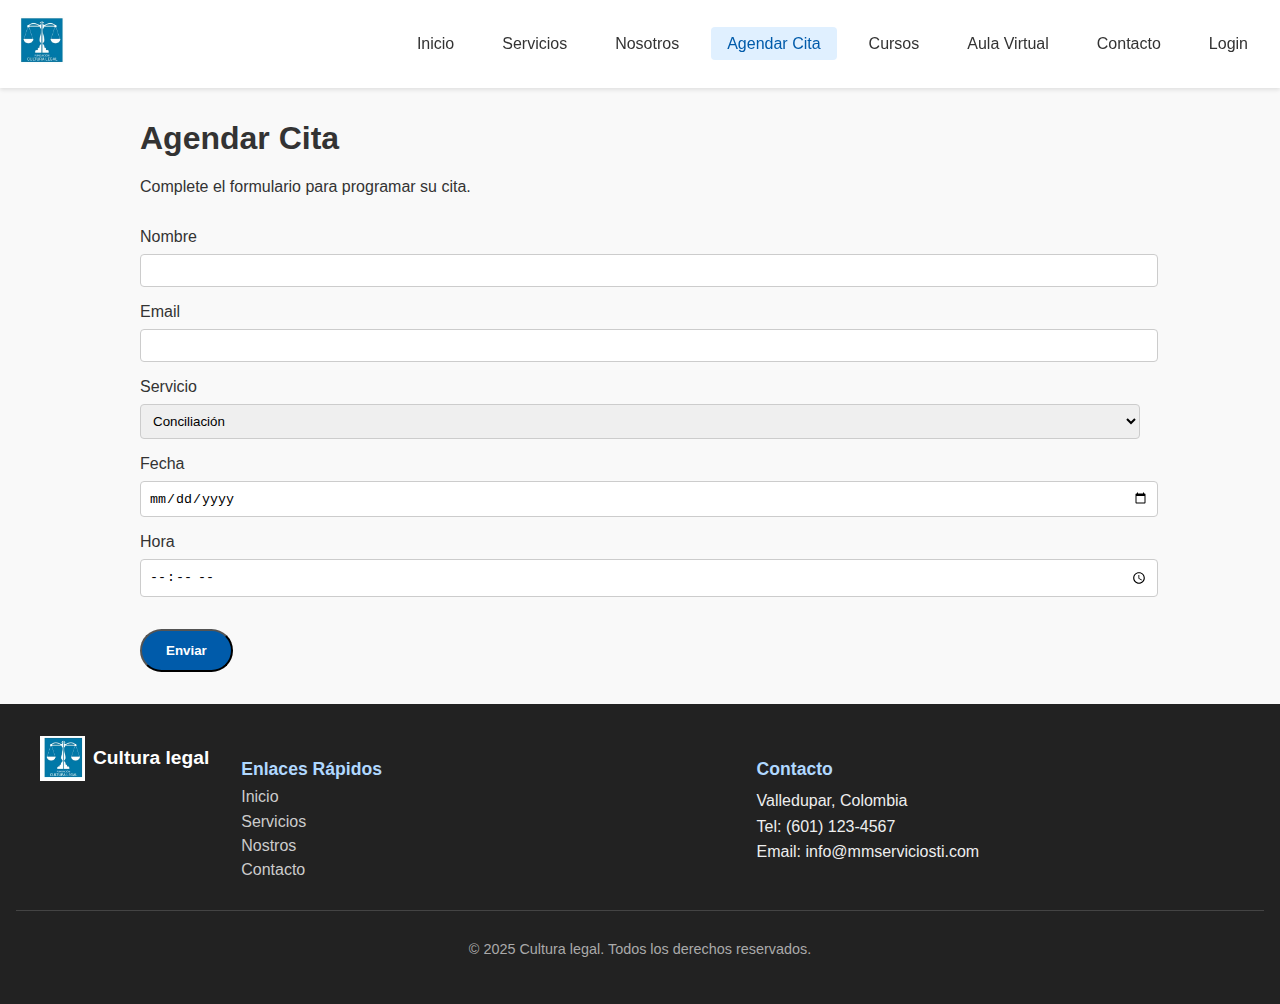
<file: agenda.html>
<!DOCTYPE html>
<html lang="es">
<head>
  <meta charset="UTF-8" />
  <meta name="viewport" content="width=device-width, initial-scale=1.0" />
  <title>Agendar Cita | Centro de Conciliación</title>
  <link rel="stylesheet" href="estiloagenda.css" />
  <link rel="stylesheet" href="estilo_inicio.css" />
  <link rel="icon" href="img/logof.jpg" type="image/x-icon">
  <link rel="shortcut icon" href="img/logof.jpg" type="image/x-icon">
  <link rel="icon" type="image/png" sizes="32x32" href="img/logof.jpg">
  <link rel="apple-touch-icon" sizes="180x180" href="img/logof.jpg">
</head>
<body>
<header class="header">
  <div class="container">
    <a href="index.html" class="logo">
      <img src="img/logof.jpg" alt="Logo Centro" id="logo">
    </a>
    <nav>
      <ul class="nav-links">
        <li><a href="index.html">Inicio</a></li>
        <li><a href="servicios.html">Servicios</a></li>
        <li><a href="nosotros.html">Nosotros</a></li>
        <li><a href="agenda.html" class="active">Agendar Cita</a></li>
        <li><a href="cursos.html">Cursos</a></li>
        <li><a href="aula.html">Aula Virtual</a></li>
        <li><a href="contacto.html">Contacto</a></li>
        <li><a href="login.html">Login</a></li>
      </ul>
    </nav>
  </div>
</header>
  <main class="main-content">
    <section class="sections intro">
      <h1>Agendar Cita</h1>
      <p>Complete el formulario para programar su cita.</p>
    </section>
    <section class="sections">
      <form id="agendaForm">
        <div class="form-group"><label>Nombre</label><input type="text" required></div>
        <div class="form-group"><label>Email</label><input type="email" required></div>
        <div class="form-group"><label>Servicio</label><select><option>Conciliación</option><option>Arbitraje</option><option>Amigable Composición</option></select></div>
        <div class="form-group"><label>Fecha</label><input type="date" required></div>
        <div class="form-group"><label>Hora</label><input type="time" required></div>
        <button type="submit" class="btn">Enviar</button>
      </form>
    </section>
  </main>
<footer class="footer-empresarial">
  <div class="footer-container">
    <div class="footer-logo">
      <img src="img/logof.jpg" alt="Logo" style="height:45px;">
      <span>Cultura legal</span>
    </div>
    <div class="footer-links">
      <h4>Enlaces Rápidos</h4>
      <ul>
        <li><a href="index.html">Inicio</a></li>
        <li><a href="servicios.html">Servicios</a></li>
        <li><a href="nosotros.html">Nostros</a></li>
        <li><a href="contacto.html">Contacto</a></li>
      </ul>
    </div>
    <div class="footer-contacto">
      <h4>Contacto</h4>
      <p>
        Valledupar, Colombia<br>
        Tel: (601) 123-4567<br>
        Email: info@mmserviciosti.com
      </p>
    </div>
  </div>
  <div class="footer-bottom">
    <p>&copy; 2025 Cultura legal. Todos los derechos reservados.</p>
  </div>
</footer>

<script src="script.js"></script>
</body>
</html>
</file>
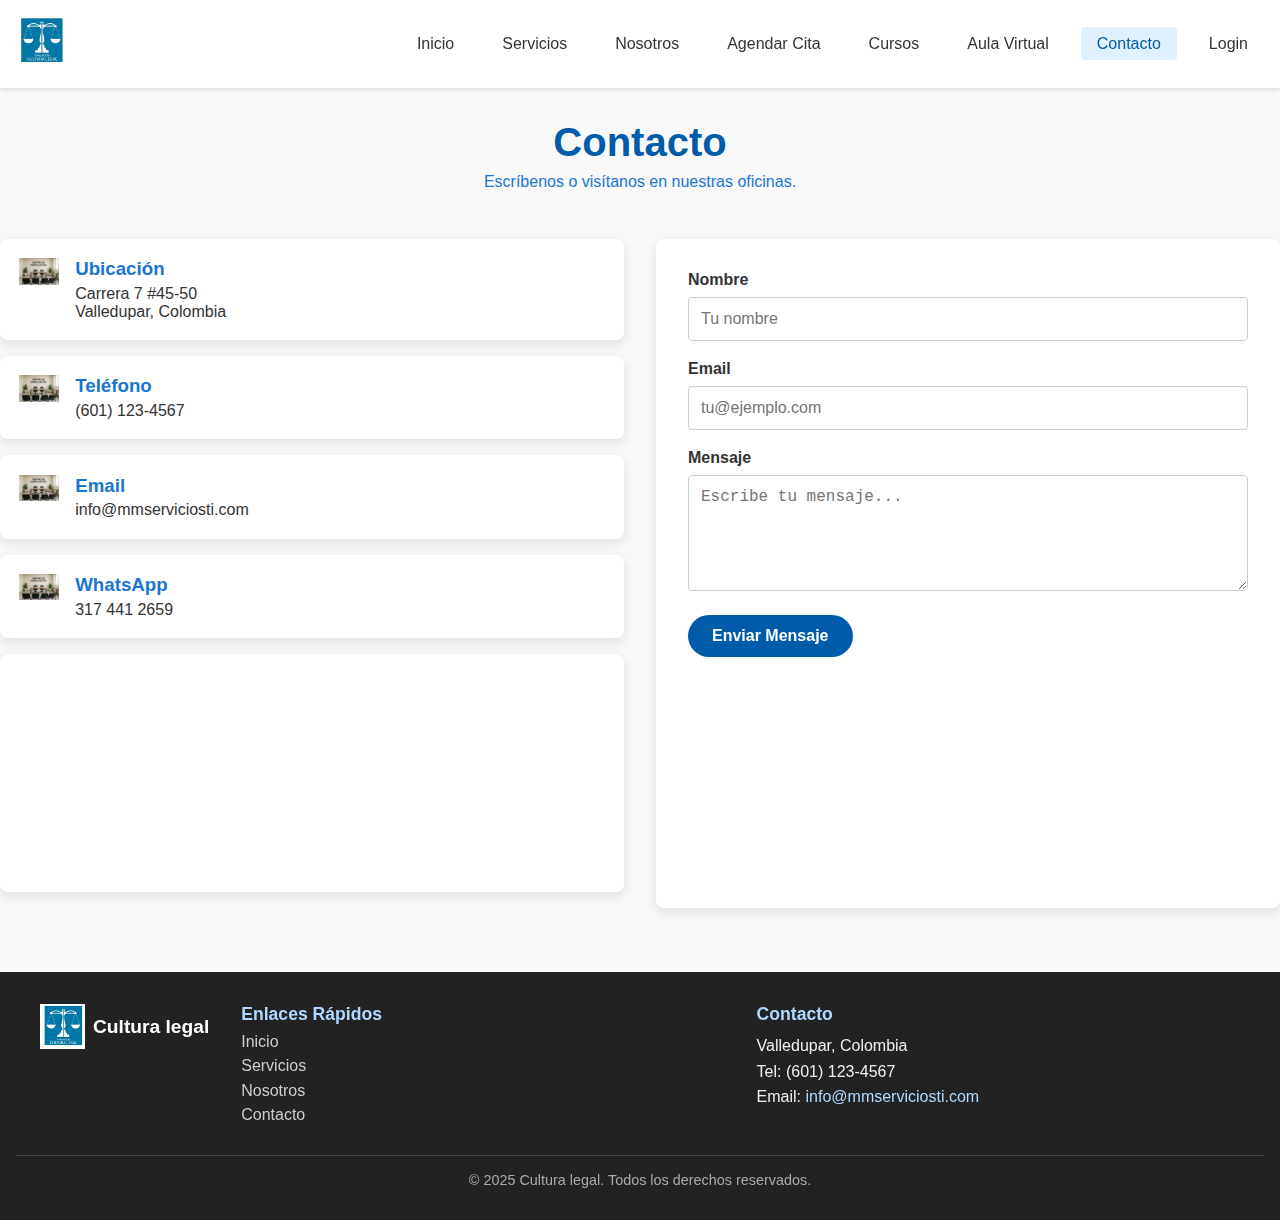
<file: contacto.html>
<!DOCTYPE html>
<html lang="es">
<head>
  <meta charset="UTF-8" />
  <meta name="viewport" content="width=device-width, initial-scale=1.0" />
  <title>Contacto | Centro de Conciliación</title>
  <link rel="stylesheet" href="contacto.css" />
  <link rel="stylesheet" href="estilo_inicio.css" />
  <link rel="icon" href="img/logof.jpg" type="image/x-icon">
  <link rel="shortcut icon" href="img/logof.jpg" type="image/x-icon">
  <link rel="icon" type="image/png" sizes="32x32" href="img/logof.jpg">
  <link rel="apple-touch-icon" sizes="180x180" href="img/logof.jpg">
</head>
<body>
  <!-- Header -->
  <header class="header solid">
    <div class="container">
      <a href="index.html" class="logo">
        <img src="img/logof.jpg" alt="Logo Centro">
      </a>
      <nav>
        <ul class="nav-links">
          <li><a href="index.html">Inicio</a></li>
          <li><a href="servicios.html">Servicios</a></li>
          <li><a href="nosotros.html">Nosotros</a></li>
          <li><a href="agenda.html">Agendar Cita</a></li>
          <li><a href="cursos.html">Cursos</a></li>
          <li><a href="aula.html">Aula Virtual</a></li>
          <li><a href="contacto.html" class="active">Contacto</a></li>
          <li><a href="login.html">Login</a></li>
        </ul>
      </nav>
    </div>
  </header>

  <main>
    <!-- Intro -->
    <section class="sections intro container">
      <h1>Contacto</h1>
      <p>Escríbenos o visítanos en nuestras oficinas.</p>
    </section>

    <!-- Sección de Contacto -->
    <section class="sections contact-section container">
      <!-- Información de Contacto -->
      <div class="contact-info">
        <div class="info-card">
          <img src="img/centro.png" alt="Ubicación">
          <div>
            <h3>Ubicación</h3>
            <p>Carrera 7 #45-50<br>Valledupar, Colombia</p>
          </div>
        </div>
        <div class="info-card">
          <img src="img/centro.png" alt="Teléfono">
          <div>
            <h3>Teléfono</h3>
            <p>(601) 123-4567</p>
          </div>
        </div>
        <div class="info-card">
          <img src="img/centro.png" alt="Email">
          <div>
            <h3>Email</h3>
            <p><a href="mailto:info@mmserviciosti.com">info@mmserviciosti.com</a></p>
          </div>
        </div>
        <div class="info-card">
          <img src="img/centro.png" alt="WhatsApp">
          <div>
            <h3>WhatsApp</h3>
            <p><a href="https://wa.link/3174412659">317 441 2659</a></p>
          </div>
        </div>
        <div class="info-card map-card">
          <iframe
            src="https://www.google.com/maps/embed?pb=!1m18!1m12!1m3!1d3976.123456789012!2d-73.254321!3d10.450123!2m3!1f0!2f0!3f0!3m2!1i1024!2i768!4f13.1!3m3!1m2!1s0x8ef6a0b0c0d0e0f1%3A0x123456789abcdef!2sCentro%20de%20Conciliaci%C3%B3n!5e0!3m2!1ses-419!2sco!4v1690000000000"
            allowfullscreen=""
            loading="lazy"
          ></iframe>
        </div>
      </div>

      <!-- Formulario de Contacto -->
      <div class="contact-form">
        <form id="contactForm">
          <div class="form-group">
            <label for="name">Nombre</label>
            <input id="name" type="text" placeholder="Tu nombre" required>
          </div>
          <div class="form-group">
            <label for="email">Email</label>
            <input id="email" type="email" placeholder="tu@ejemplo.com" required>
          </div>
          <div class="form-group">
            <label for="message">Mensaje</label>
            <textarea id="message" rows="5" placeholder="Escribe tu mensaje..." required></textarea>
          </div>
          <button type="submit" class="btn">Enviar Mensaje</button>
        </form>
      </div>
    </section>
  </main>

  <!-- Footer Empresarial -->
  <footer class="footer-empresarial">
    <div class="footer-container">
      <div class="footer-logo">
        <img src="img/logof.jpg" alt="Logo">
        <span>Cultura legal</span>
      </div>
      <div class="footer-links">
        <h4>Enlaces Rápidos</h4>
        <ul>
          <li><a href="index.html">Inicio</a></li>
          <li><a href="servicios.html">Servicios</a></li>
          <li><a href="nosotros.html">Nosotros</a></li>
          <li><a href="contacto.html">Contacto</a></li>
        </ul>
      </div>
      <div class="footer-contacto">
        <h4>Contacto</h4>
        <p>
          Valledupar, Colombia<br>
          Tel: (601) 123-4567<br>
          Email: <a href="mailto:info@mmserviciosti.com">info@mmserviciosti.com</a>
        </p>
      </div>
    </div>
    <div class="footer-bottom">
      <p>&copy; 2025 Cultura legal. Todos los derechos reservados.</p>
    </div>
  </footer>
</body>
</html>
</file>
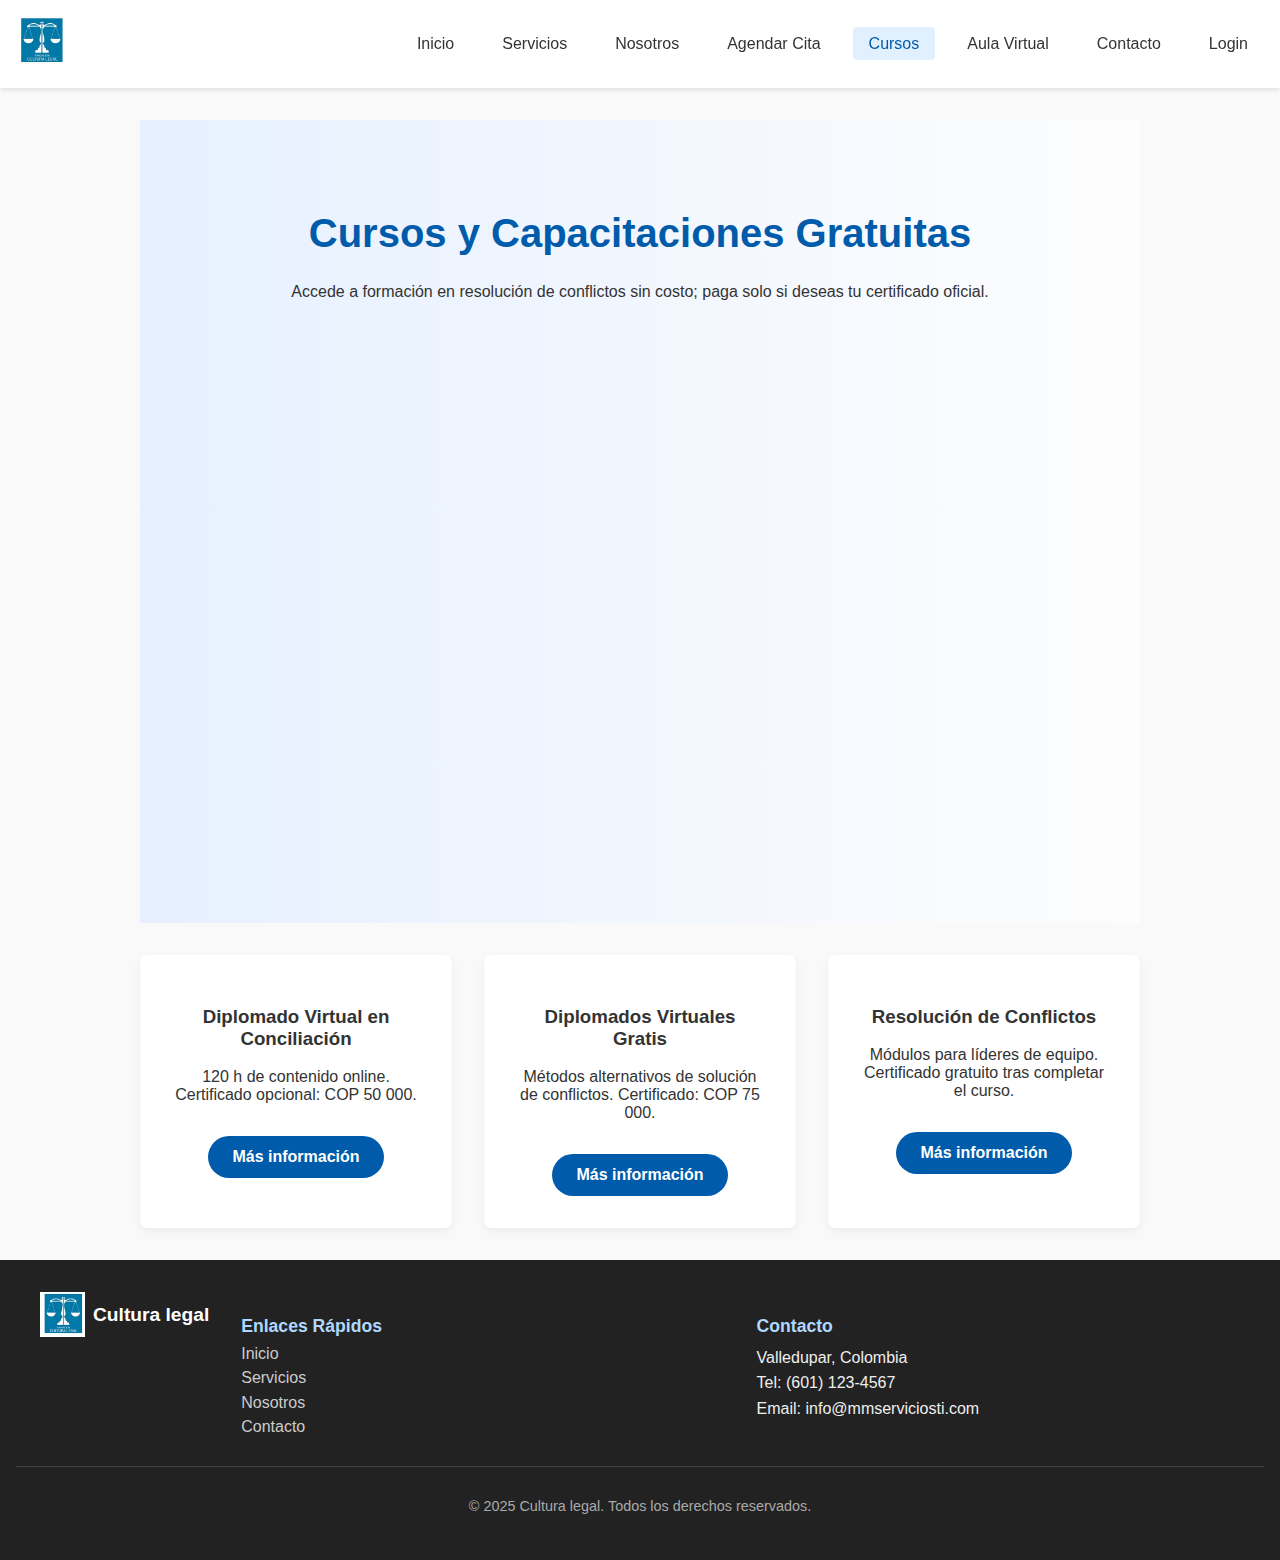
<file: cursos.html>
<!DOCTYPE html>
<html lang="es">
<head>
  <meta charset="UTF-8" />
  <meta name="viewport" content="width=device-width, initial-scale=1.0" />
  <title>Cursos | Centro de Conciliación</title>
  <link rel="stylesheet" href="estilocursos.css" />
  <link rel="stylesheet" href="estilo_inicio.css" />
  <link rel="icon" href="img/logof.jpg" type="image/x-icon">
  <link rel="shortcut icon" href="img/logof.jpg" type="image/x-icon">
  <link rel="icon" type="image/png" sizes="32x32" href="img/logof.jpg">
  <link rel="apple-touch-icon" sizes="180x180" href="img/logof.jpg">
</head>
<body>
<header class="header">
  <div class="container">
    <a href="index.html" class="logo">
      <img src="img/logof.jpg" alt="Logo Centro" id="logo">
    </a>
    <nav>
        <ul class="nav-links">
          <li><a href="index.html">Inicio</a></li>
          <li><a href="servicios.html">Servicios</a></li>
          <li><a href="nosotros.html">Nosotros</a></li>
          <li><a href="agenda.html">Agendar Cita</a></li>
          <li><a href="cursos.html" class="active">Cursos</a></li>
          <li><a href="aula.html">Aula Virtual</a></li>
          <li><a href="contacto.html">Contacto</a></li>
          <li><a href="login.html">Login</a></li>
        </ul>
      </nav>
    </div>
  </header>

  <main class="main-content">
    <section class="hero">
      <h1>Cursos y Capacitaciones Gratuitas</h1>
      <p>Accede a formación en resolución de conflictos sin costo; paga solo si deseas tu certificado oficial.</p>
    </section>

    <section class="sections">
      <div class="card-grid">
        <div class="card">
          <h3>Diplomado Virtual en Conciliación</h3>
          <p>120 h de contenido online. Certificado opcional: COP 50 000.</p>
          <a href="https://www.polisura.edu.co/" class="btn" target="_blank" rel="noopener">Más información</a>
        </div>
        <div class="card">
          <h3>Diplomados Virtuales Gratis</h3>
          <p>Métodos alternativos de solución de conflictos. Certificado: COP 75 000.</p>
          <a href="https://www.politecnicocolombia.edu.co/" class="btn" target="_blank" rel="noopener">Más información</a>
        </div>
        <div class="card">
          <h3>Resolución de Conflictos</h3>
          <p>Módulos para líderes de equipo. Certificado gratuito tras completar el curso.</p>
          <a href="https://edutin.com/" class="btn" target="_blank" rel="noopener">Más información</a>
        </div>
      </div>
    </section>
  </main>

  <!-- Nuevo footer empresarial -->
  <footer class="footer-empresarial">
    <div class="footer-container">
      <div class="footer-logo">
        <img src="img/logof.jpg" alt="Logo">
        <span>Cultura legal</span>
      </div>
      <div class="footer-links">
        <h4>Enlaces Rápidos</h4>
        <ul>
          <li><a href="index.html">Inicio</a></li>
          <li><a href="servicios.html">Servicios</a></li>
          <li><a href="nosotros.html">Nosotros</a></li>
          <li><a href="contacto.html">Contacto</a></li>
        </ul>
      </div>
      <div class="footer-contacto">
        <h4>Contacto</h4>
        <p>
          Valledupar, Colombia<br>
          Tel: (601) 123-4567<br>
          Email: info@mmserviciosti.com
        </p>
      </div>
    </div>
    <div class="footer-bottom">
      <p>&copy; 2025 Cultura legal. Todos los derechos reservados.</p>
    </div>
  </footer>

  <script src="script.js"></script>
</body>
</html>
</file>
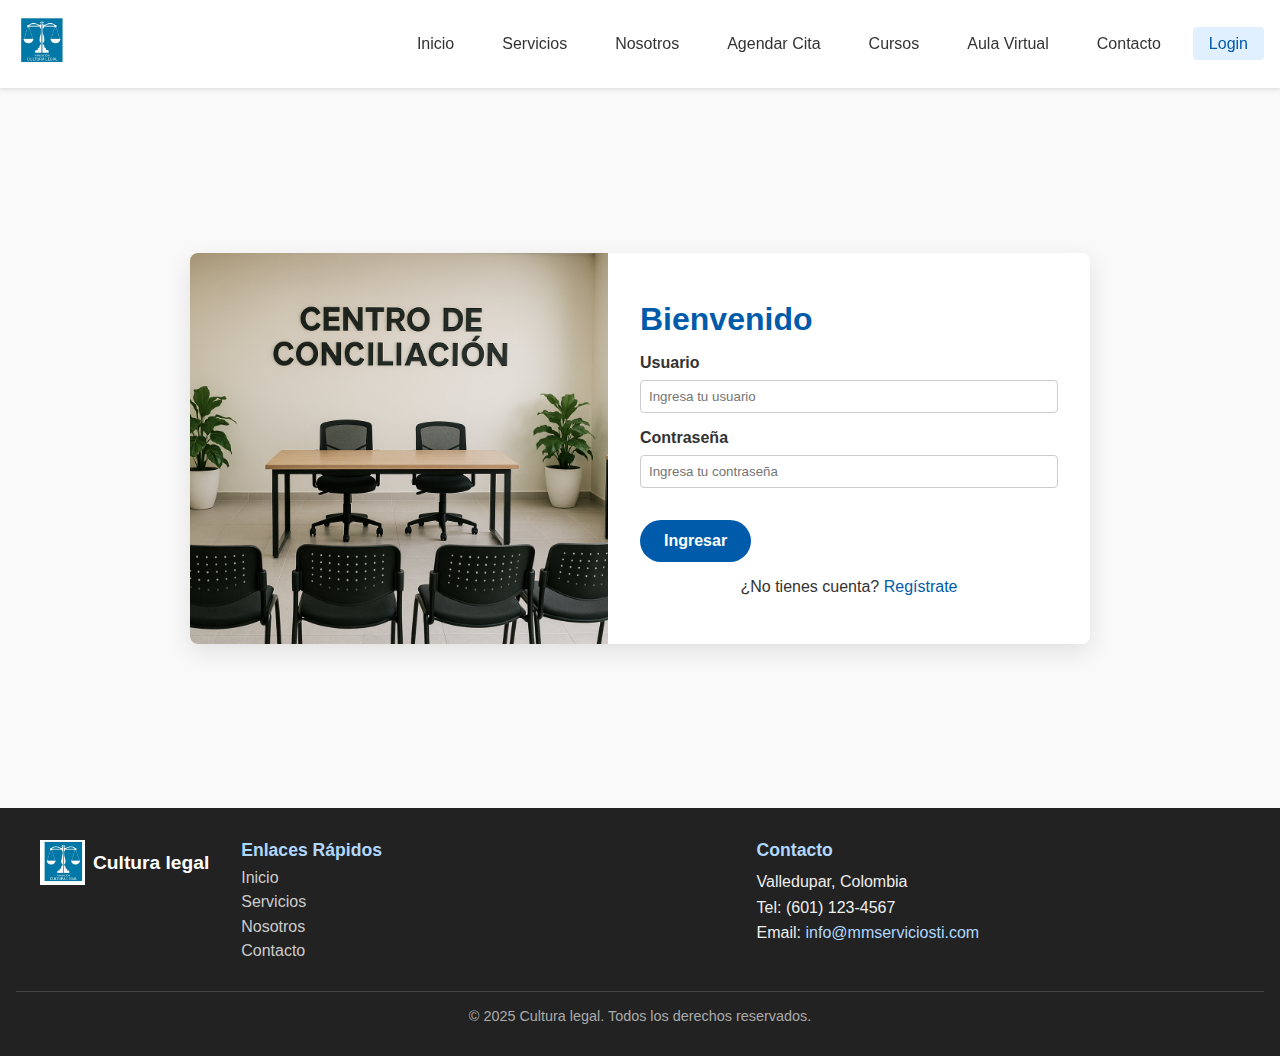
<file: login.html>
<!DOCTYPE html>
<html lang="es">
<head>
  <meta charset="UTF-8" />
  <meta name="viewport" content="width=device-width, initial-scale=1.0" />
  <title>Login | Centro de Conciliación</title>
  <link rel="stylesheet" href="login.css" />
  <link rel="stylesheet" href="estilocursos.css" />
  <link rel="stylesheet" href="estilo_inicio.css" />
  <link rel="icon" href="img/logof.jpg" type="image/x-icon">
  <link rel="shortcut icon" href="img/logof.jpg" type="image/x-icon">
  <link rel="icon" type="image/png" sizes="32x32" href="img/logof.jpg">
  <link rel="apple-touch-icon" sizes="180x180" href="img/logof.jpg">
</head>
<body>
  <!-- Header -->
  <header class="header solid">
    <div class="container">
      <a href="index.html" class="logo">
        <img src="img/logof.jpg" alt="Logo Centro">
      </a>
      <nav>
        <ul class="nav-links">
          <li><a href="index.html">Inicio</a></li>
          <li><a href="servicios.html">Servicios</a></li>
          <li><a href="nosotros.html">Nosotros</a></li>
          <li><a href="agenda.html">Agendar Cita</a></li>
          <li><a href="cursos.html">Cursos</a></li>
          <li><a href="aula.html">Aula Virtual</a></li>
          <li><a href="contacto.html">Contacto</a></li>
          <li><a href="login.html" class="active">Login</a></li>
        </ul>
      </nav>
    </div>
  </header>

  <!-- Login split-screen -->
  <main class="login-main">
    <div class="login-container">
      <div class="login-image"></div>
      <div class="login-form-wrapper">
        <h2>Bienvenido</h2>
        <form id="loginForm">
          <div class="form-group">
            <label for="username">Usuario</label>
            <input id="username" type="text" placeholder="Ingresa tu usuario" required />
          </div>
          <div class="form-group">
            <label for="password">Contraseña</label>
            <input id="password" type="password" placeholder="Ingresa tu contraseña" required />
          </div>
          <button type="submit" class="btn">Ingresar</button>
          <p class="register-link">
            ¿No tienes cuenta? <a href="register.html">Regístrate</a>
          </p>
        </form>
      </div>
    </div>
  </main>

  <!-- Footer -->
  <footer class="footer-empresarial">
    <div class="footer-container">
      <div class="footer-logo">
        <img src="img/logof.jpg" alt="Logo">
        <span>Cultura legal</span>
      </div>
      <div class="footer-links">
        <h4>Enlaces Rápidos</h4>
        <ul>
          <li><a href="index.html">Inicio</a></li>
          <li><a href="servicios.html">Servicios</a></li>
          <li><a href="nosotros.html">Nosotros</a></li>
          <li><a href="contacto.html">Contacto</a></li>
        </ul>
      </div>
      <div class="footer-contacto">
        <h4>Contacto</h4>
        <p>
          Valledupar, Colombia<br>
          Tel: (601) 123-4567<br>
          Email: <a href="mailto:info@mmserviciosti.com">info@mmserviciosti.com</a>
        </p>
      </div>
    </div>
    <div class="footer-bottom">
      <p>&copy; 2025 Cultura legal. Todos los derechos reservados.</p>
    </div>
  </footer>
</body>
</html>
</file>
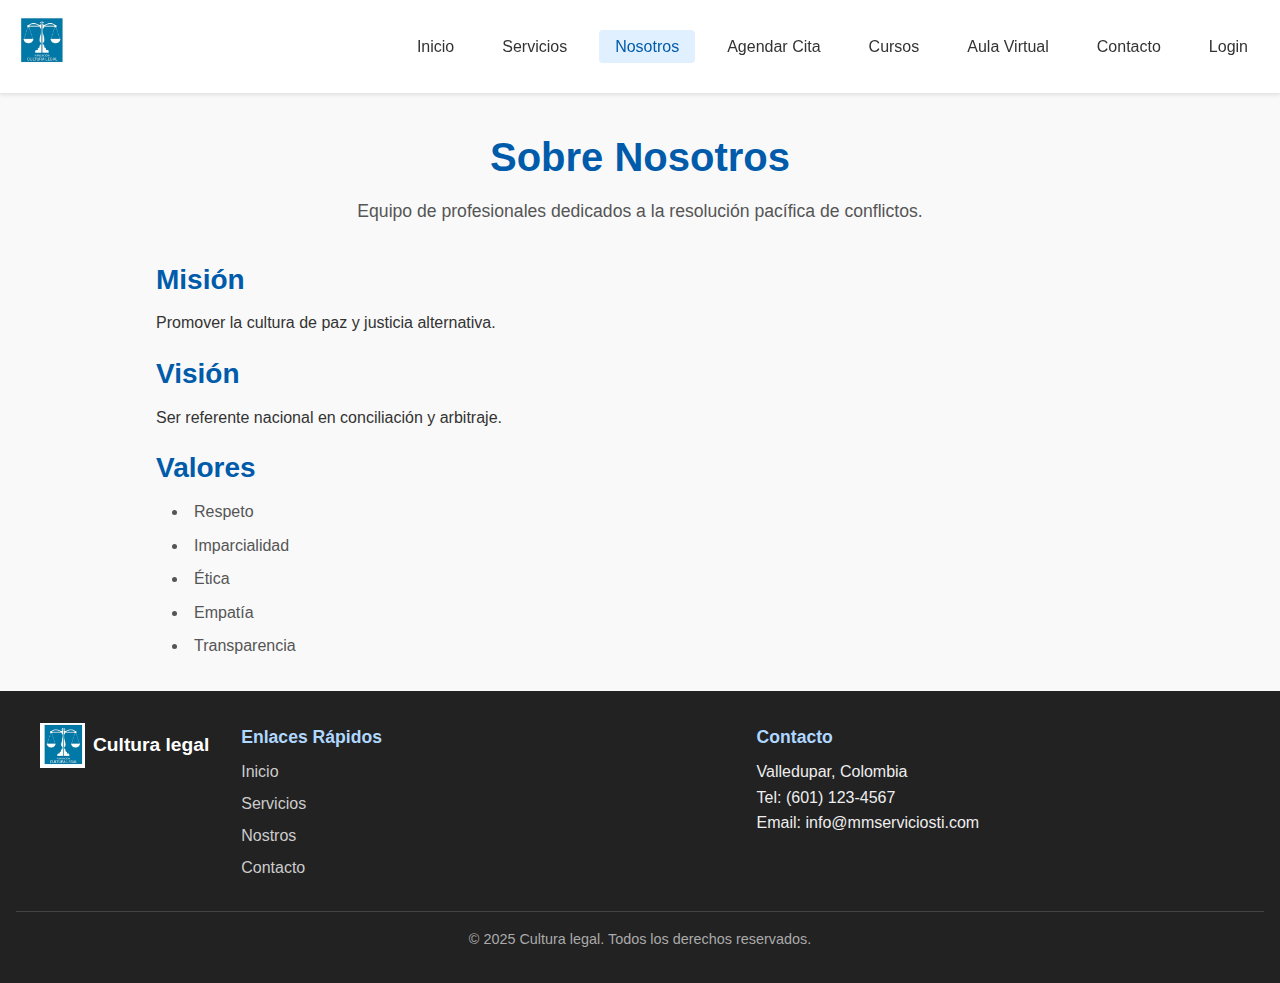
<file: nosotros.html>
<!DOCTYPE html>
<html lang="es">
<head>
  <meta charset="UTF-8" />
  <meta name="viewport" content="width=device-width, initial-scale=1.0" />
  <title>Nosotros | Centro de Conciliación</title>
  <link rel="stylesheet" href="nosotros.css" />
  <link rel="stylesheet" href="estilocursos.css" />
  <link rel="stylesheet" href="estilo_inicio.css" />
  <link rel="icon" href="img/logof.jpg" type="image/x-icon">
  <link rel="shortcut icon" href="img/logof.jpg" type="image/x-icon">
  <link rel="icon" type="image/png" sizes="32x32" href="img/logof.jpg">
  <link rel="apple-touch-icon" sizes="180x180" href="img/logof.jpg">
</head>
<body>
<header class="header">
  <div class="container">
    <a href="index.html" class="logo">
      <img src="img/logof.jpg" alt="Logo Centro" id="logo">
    </a>
    <nav>
      <ul class="nav-links">
        <li><a href="index.html">Inicio</a></li>
        <li><a href="servicios.html">Servicios</a></li>
        <li><a href="nosotros.html" class="active">Nosotros</a></li>
        <li><a href="agenda.html">Agendar Cita</a></li>
        <li><a href="cursos.html">Cursos</a></li>
        <li><a href="aula.html">Aula Virtual</a></li>
        <li><a href="contacto.html">Contacto</a></li>
        <li><a href="login.html">Login</a></li>
      </ul>
    </nav>
  </div>
</header>
  <main class="main-content">
    <section class="sections intro">
      <h1>Sobre Nosotros</h1>
      <p>Equipo de profesionales dedicados a la resolución pacífica de conflictos.</p>
    </section>
    <section class="sections">
      <h2>Misión</h2>
      <p>Promover la cultura de paz y justicia alternativa.</p>
      <h2>Visión</h2>
      <p>Ser referente nacional en conciliación y arbitraje.</p>
      <h2>Valores</h2>
      <ul>
        <li>Respeto</li>
        <li>Imparcialidad</li>
        <li>Ética</li>
        <li>Empatía</li>
        <li>Transparencia</li>
      </ul>
    </section>
  </main>

<footer class="footer-empresarial">
  <div class="footer-container">
    <div class="footer-logo">
      <img src="img/logof.jpg" alt="Logo" style="height:45px;">
      <span>Cultura legal</span>
    </div>
    <div class="footer-links">
      <h4>Enlaces Rápidos</h4>
      <ul>
        <li><a href="index.html">Inicio</a></li>
        <li><a href="servicios.html">Servicios</a></li>
        <li><a href="nosotros.html">Nostros</a></li>
        <li><a href="contacto.html">Contacto</a></li>
      </ul>
    </div>
    <div class="footer-contacto">
      <h4>Contacto</h4>
      <p>
        Valledupar, Colombia<br>
        Tel: (601) 123-4567<br>
        Email: info@mmserviciosti.com
      </p>
    </div>
  </div>
  <div class="footer-bottom">
    <p>&copy; 2025 Cultura legal. Todos los derechos reservados.</p>
  </div>
</footer>

<script src="script.js"></script>
</body>
</html>
</file>
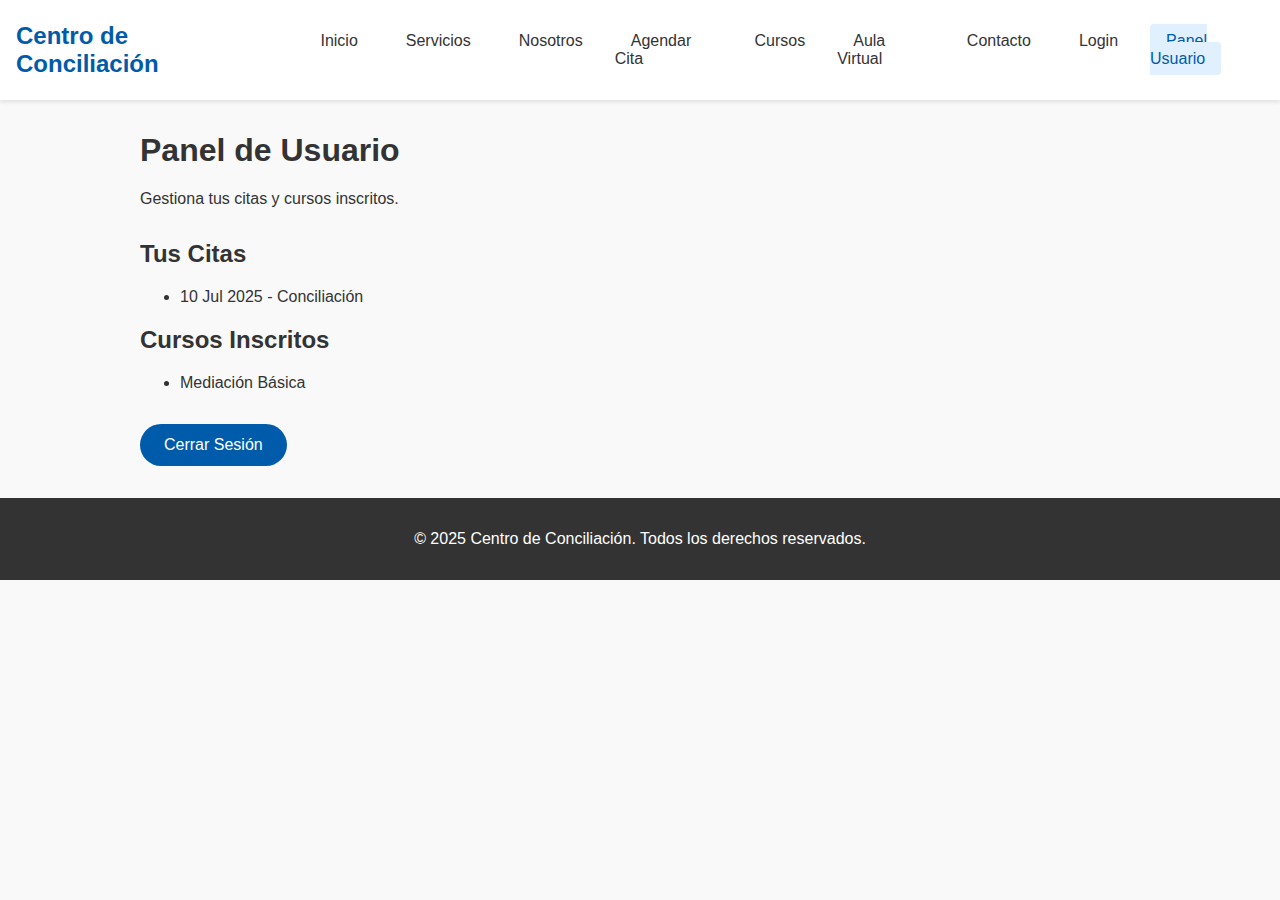
<file: panel.html>
<!DOCTYPE html>
<html lang="es">
<head>
  <meta charset="UTF-8" />
  <meta name="viewport" content="width=device-width, initial-scale=1.0" />
  <title>Panel Usuario | Centro de Conciliación</title>
  <link rel="stylesheet" href="style.css" />
</head>
<body>
<header class="header">
  <div class="container">
    <a href="index.html" class="logo">Centro de Conciliación</a>
    <nav>
      <ul class="nav-links">
        <li><a href="index.html">Inicio</a></li>
        <li><a href="servicios.html">Servicios</a></li>
        <li><a href="nosotros.html">Nosotros</a></li>
        <li><a href="agenda.html">Agendar Cita</a></li>
        <li><a href="cursos.html">Cursos</a></li>
        <li><a href="aula.html">Aula Virtual</a></li>
        <li><a href="contacto.html">Contacto</a></li>
        <li><a href="login.html">Login</a></li>
        <li><a href="panel.html" class="active">Panel Usuario</a></li>
      </ul>
    </nav>
  </div>
</header>


  <main class="main-content">
    <section class="sections intro">
      <h1>Panel de Usuario</h1>
      <p>Gestiona tus citas y cursos inscritos.</p>
    </section>
    <section class="sections">
      <h2>Tus Citas</h2>
      <ul><li>10 Jul 2025 - Conciliación</li></ul>
      <h2>Cursos Inscritos</h2>
      <ul><li>Mediación Básica</li></ul>
      <a href="index.html" class="btn">Cerrar Sesión</a>
    </section>
  </main>

<footer class="footer">
  <p>&copy; 2025 Centro de Conciliación. Todos los derechos reservados.</p>
</footer>

<script src="script.js"></script>
</body>
</html>
</file>
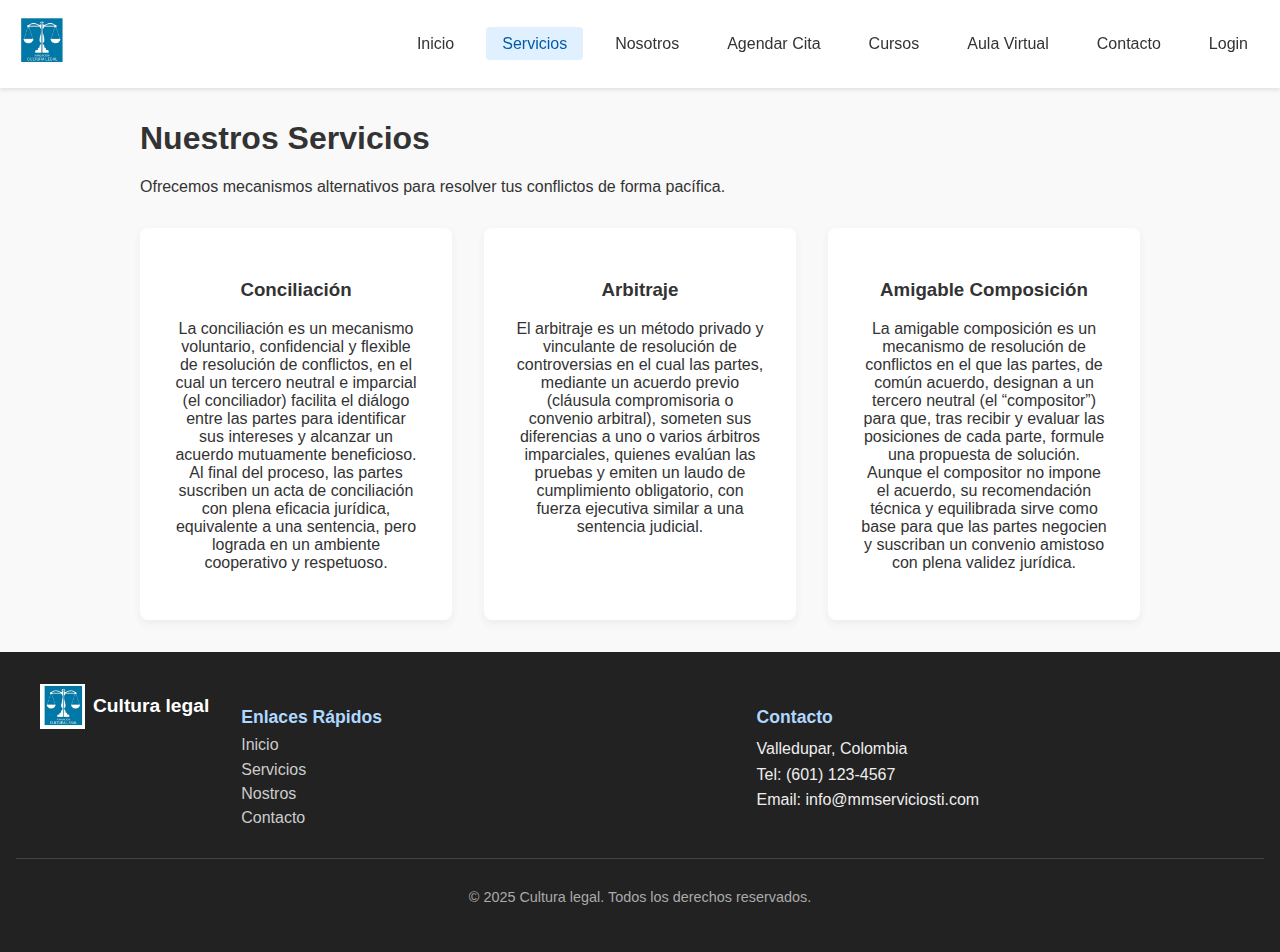
<file: servicios.html>
<!DOCTYPE html>
<html lang="es">
<head>
  <meta charset="UTF-8" />
  <meta name="viewport" content="width=device-width, initial-scale=1.0" />
  <title>Servicios | Centro de Conciliación</title>
  <link rel="stylesheet" href="estiloservicio.css" />
  <link rel="stylesheet" href="estilocursos.css" />
  <link rel="stylesheet" href="estilo_inicio.css" />
  <link rel="icon" href="img/logof.jpg" type="image/x-icon">
  <link rel="shortcut icon" href="img/logof.jpg" type="image/x-icon">
  <link rel="icon" type="image/png" sizes="32x32" href="img/logof.jpg">
  <link rel="apple-touch-icon" sizes="180x180" href="img/logof.jpg">
</head>
<body>
<header class="header">
  <div class="container">
    <a href="index.html" class="logo">
      <img src="img/logof.jpg" alt="Logo Centro" id="logo">
    </a>
      <ul class="nav-links">
        <li><a href="index.html">Inicio</a></li>
        <li><a href="servicios.html" class="active">Servicios</a></li>
        <li><a href="nosotros.html">Nosotros</a></li>
        <li><a href="agenda.html">Agendar Cita</a></li>
        <li><a href="cursos.html">Cursos</a></li>
        <li><a href="aula.html">Aula Virtual</a></li>
        <li><a href="contacto.html">Contacto</a></li>
        <li><a href="login.html">Login</a></li>
      </ul>
    </nav>
  </div>
</header>


  <main class="main-content">
    <section class="sections intro">
      <h1>Nuestros Servicios</h1>
      <p>Ofrecemos mecanismos alternativos para resolver tus conflictos de forma pacífica.</p>
    </section>
    <section class="sections">
      <div class="card-grid">
        <div class="card"><h3>Conciliación</h3><p>La conciliación es un mecanismo voluntario, confidencial y flexible de resolución de conflictos, en el cual un tercero neutral e imparcial (el conciliador) facilita el diálogo entre las partes para identificar sus intereses y alcanzar un acuerdo mutuamente beneficioso. Al final del proceso, las partes suscriben un acta de conciliación con plena eficacia jurídica, equivalente a una sentencia, pero lograda en un ambiente cooperativo y respetuoso.</p></div>
        <div class="card"><h3>Arbitraje</h3><p>El arbitraje es un método privado y vinculante de resolución de controversias en el cual las partes, mediante un acuerdo previo (cláusula compromisoria o convenio arbitral), someten sus diferencias a uno o varios árbitros imparciales, quienes evalúan las pruebas y emiten un laudo de cumplimiento obligatorio, con fuerza ejecutiva similar a una sentencia judicial.</p></div>
        <div class="card"><h3>Amigable Composición</h3><p>La amigable composición es un mecanismo de resolución de conflictos en el que las partes, de común acuerdo, designan a un tercero neutral (el “compositor”) para que, tras recibir y evaluar las posiciones de cada parte, formule una propuesta de solución. Aunque el compositor no impone el acuerdo, su recomendación técnica y equilibrada sirve como base para que las partes negocien y suscriban un convenio amistoso con plena validez jurídica.</p></div>
      </div>
    </section>
  </main>

<footer class="footer-empresarial">
  <div class="footer-container">
    <div class="footer-logo">
      <img src="img/logof.jpg" alt="Logo" style="height:45px;">
      <span>Cultura legal</span>
    </div>
    <div class="footer-links">
      <h4>Enlaces Rápidos</h4>
      <ul>
        <li><a href="index.html">Inicio</a></li>
        <li><a href="servicios.html">Servicios</a></li>
        <li><a href="nosotros.html">Nostros</a></li>
        <li><a href="contacto.html">Contacto</a></li>
      </ul>
    </div>
    <div class="footer-contacto">
      <h4>Contacto</h4>
      <p>
        Valledupar, Colombia<br>
        Tel: (601) 123-4567<br>
        Email: info@mmserviciosti.com
      </p>
    </div>
  </div>
  <div class="footer-bottom">
    <p>&copy; 2025 Cultura legal. Todos los derechos reservados.</p>
  </div>
</footer>

<script src="proservicio.js"></script>
</body>
</html>
</file>
<file: estiloagenda.css>
/* Global Styles */
body {
  margin: 0;
  font-family: 'Segoe UI', sans-serif;
  background: #f9f9f9;
  color: #333;
  }

/* Header */
.header {
  background: #ffffff;
  box-shadow: 0 2px 4px rgba(0,0,0,0.1);
  position: sticky;
  top: 0;
  z-index: 1000;
}
.header .container {
  display: flex;
  justify-content: space-between;
  align-items: center;
  padding: 1rem;
}
.header .logo {
  font-size: 1.5rem;
  font-weight: bold;
  color: #005baa;
}
.header {
  background: #fff;
  box-shadow: 0 2px 4px rgba(0,0,0,0.1);
  position: sticky; top: 0; z-index: 1000;
}
.header .container {
  display: flex; justify-content: space-between; align-items: center;
  padding: 1rem;
}
.logo img {
  height: 50px;
  animation: bounce 2s infinite;
}
/* Animación de rebote */
@keyframes bounce {
  0%, 100% { transform: translateY(0); }
  50% { transform: translateY(-10px); }
}
.nav-links {
  list-style: none; display: flex; gap: 1rem; margin: 0; padding: 0;
}
.nav-links a {
  padding: 0.5rem 1rem; border-radius: 4px; text-decoration: none; color: #333;
}
.nav-links a.active,
.nav-links a:hover {
  background: #e0f0ff; color: #005baa;
}
.main-content {
  max-width: 1000px;
  margin: 2rem auto;
  padding: 0 1rem;
}
.hero {
  text-align: center;
  padding: 4rem 1rem;
  background: linear-gradient(to right, #e6f0ff, #fdfdfd);
}
.hero h1 {
  font-size: 2.5rem;
  color: #005baa;
}
.sections {
  margin-top: 2rem;
}
.card-grid {
  display: grid;
  gap: 2rem;
  grid-template-columns: repeat(auto-fit, minmax(250px,1fr));
}
.card {
  background: #fff;
  padding: 2rem;
  border-radius: 8px;
  box-shadow: 0 4px 10px rgba(0,0,0,0.05);
  text-align: center;
}
.btn {
  display: inline-block;
  padding: 0.75rem 1.5rem;
  background: #005baa;
  color: white;
  border-radius: 30px;
  margin-top: 1rem;
}
.form-group {
  margin-bottom: 1rem;
}
.form-group label {
  display: block;
  margin-bottom: 0.5rem;
}
.form-group input,
.form-group select,
.form-group textarea {
  width: 100%;
  padding: 0.5rem;
  border: 1px solid #ccc;
  border-radius: 4px;
}
.footer {
  background: #333;
  color: white;
  text-align: center;
  padding: 1rem;
  margin-top: 2rem;
}


/* ===== Pie de Página Empresarial ===== */
.footer-empresarial {
  background: #222;
  color: #eee;
  padding: 2rem 1rem;
}
.footer-empresarial .footer-container {
  display: flex;
  flex-wrap: wrap;
  justify-content: space-between;
  align-items: flex-start;
  max-width: 1200px;
  margin: 0 auto;
  gap: 2rem;
}
.footer-empresarial .footer-logo {
  display: flex;
  align-items: center;
  gap: 0.5rem;
}
.footer-empresarial .footer-logo img {
  height: 45px;
}
.footer-empresarial .footer-logo span {
  font-size: 1.2rem;
  font-weight: bold;
  color: #fff;
}
.footer-empresarial .footer-links,
.footer-empresarial .footer-contacto {
  flex: 1 1 200px;
}
.footer-empresarial .footer-links h4,
.footer-empresarial .footer-contacto h4 {
  font-size: 1.1rem;
  margin-bottom: 0.5rem;
  color: #b0d8ff;
}
.footer-empresarial .footer-links ul {
  list-style: none;
  padding: 0;
  margin: 0;
}
.footer-empresarial .footer-links li {
  margin-bottom: 0.4rem;
}
.footer-empresarial .footer-links a {
  color: #ccc;
  text-decoration: none;
  transition: color 0.2s;
}
.footer-empresarial .footer-links a:hover {
  color: #fff;
}
.footer-empresarial .footer-contacto p {
  line-height: 1.6;
  margin: 0;
}
.footer-empresarial .footer-contacto p a {
  color: #b0d8ff;
  text-decoration: none;
}
.footer-empresarial .footer-contacto p a:hover {
  text-decoration: underline;
}

.footer-empresarial .footer-bottom {
  border-top: 1px solid #444;
  margin-top: 1.5rem;
  padding-top: 1rem;
  text-align: center;
  font-size: 0.9rem;
  color: #aaa;
}

/* ===== Responsive ===== */
@media (max-width: 768px) {
  .footer-empresarial .footer-container {
    flex-direction: column;
    align-items: center;
    text-align: center;
  }
  .footer-empresarial .footer-links,
  .footer-empresarial .footer-contacto {
    flex: 1 1 100%;
    margin-top: 1rem;
  }
}
</file>
<file: estilo_inicio.css>
/* ===== Global ===== */
body, html {
  margin: 0; padding: 0;
  font-family: 'Segoe UI', sans-serif;
  background: #f9f9f9;
  color: #333;
}
/* Centrar específicamente el h2 en .main-content */
.sections.main-content h2 {
  text-align: center;
  width: 100%;
  margin: 0 auto 1.5rem;
}

/* Header */
.header {
  background: #ffffff;
  box-shadow: 0 2px 4px rgba(0,0,0,0.1);
  position: sticky;
  top: 0;
  z-index: 1000;
}
.header .container {
  display: flex;
  justify-content: space-between;
  align-items: center;
  padding: 1rem;
}
.header .logo {
  font-size: 1.5rem;
  font-weight: bold;
  color: #005baa;
}
.header {
  background: #fff;
  box-shadow: 0 2px 4px rgba(0,0,0,0.1);
  position: sticky; top: 0; z-index: 1000;
}
.header .container {
  display: flex; justify-content: space-between; align-items: center;
  padding: 1rem;
}
.logo img {
  height: 50px;
  animation: bounce 2s infinite;
}
/* Animación de rebote */
@keyframes bounce {
  0%, 100% { transform: translateY(0); }
  50% { transform: translateY(-10px); }
}
.nav-links {
  list-style: none; display: flex; gap: 1rem; margin: 0; padding: 0;
}
.nav-links a {
  padding: 0.5rem 1rem; border-radius: 4px; text-decoration: none; color: #333;
}
.nav-links a.active,
.nav-links a:hover {
  background: #e0f0ff; color: #005baa;
}
.footer {
  background: #333; color: #fff; text-align: center; padding: 1rem; margin-top: 2rem;
}

/* ===== Hero Video ===== */
.hero { position: relative; height: 75vh; overflow: hidden; }
.video-container {
  position: relative; width: 102%; height: 110%;
}
#hero-video {
  position: absolute; top: 50%; left: 50%;
  min-width: 100%; min-height: 100%;
  width: auto; height: auto;
  transform: translate(-50%, -50%);
  z-index: 1;
}
.overlay {
  position: absolute; top: 0; left: 0;
  width: 100%; height: 110%;
  z-index: 2;
}
.video-content {
  position: relative; z-index: 3;
  color: #fff; text-align: center;
  top: 50%; transform: translateY(-50%);
  padding: 0 1rem;
}
.video-content h1 { font-size: 2.5rem; margin-bottom: .5rem; }
.video-content p { font-size: 1.2rem; margin-bottom: 1rem; }
.btn {
  display: inline-block; padding: 0.75rem 1.5rem;
  background: #005baa; color: #fff; border-radius: 30px;
  text-decoration: none; font-weight: bold;
}

/* ===== Portfolio Carousel ===== */
.portfolio-carousel {
  position: relative;
  max-width: 1200px;
  margin: 3rem auto;
  display: flex;
  align-items: center;
}
.pc-wrapper {
  overflow: hidden;
  flex: 1;
}
.pc-items {
  display: flex;
  gap: 1.5rem;
  transition: transform 0.5s ease;
}
.pc-item {
  position: relative;
  flex: 0 0 calc(33.333% - 1rem);
  cursor: pointer;
}
.pc-item img {
  width: 100%;
  display: block;
  border-radius: 8px;
  box-shadow: 0 4px 20px rgba(0,0,0,0.1);
  transition: transform 0.4s ease, filter 0.4s ease;
}
.pc-item:hover img {
  transform: scale(1.05);
  filter: brightness(1.1);
}
.pc-overlay {
  position: absolute;
  bottom: 0;
  left: 0;
  right: 0;
  padding: 1rem;
  background: linear-gradient(0deg, rgba(0,0,0,0.7), transparent);
  color: #fff;
  border-radius: 0 0 8px 8px;
}
.pc-overlay h3 {
  margin: 0 0 .3rem;
  font-size: 1.1rem;
}
.pc-overlay p {
  margin: 0;
  font-size: .9rem;
}

/* Flechas */
.pc-btn {
  background: rgba(0,0,0,0.5);
  border: none;
  color: #fff;
  font-size: 2rem;
  width: 48px;
  height: 48px;
  border-radius: 50%;
  cursor: pointer;
  transition: background .3s;
  z-index: 2;
}
.pc-btn:hover {
  background: rgba(0,0,0,0.8);
}
.pc-btn.prev { margin-right: 1rem; }
.pc-btn.next { margin-left: 1rem; }

/* Responsive */
@media (max-width: 992px) {
  .pc-item { flex: 0 0 calc(50% - 1rem); }
}
@media (max-width: 600px) {
  .pc-item { flex: 0 0 100%; }
  .pc-btn { display: none; }
}


/* ===== Procedimiento Conciliatorio ===== */
.procedimiento-conciliatorio {
  max-width: 900px;
  margin: 2rem auto;
  background: #f5fbff;
  padding: 1.5rem;
  border-radius: 8px;
  box-shadow: 0 2px 8px rgba(0,0,0,0.05);
}

.titulo-principal {
  text-align: center;
  color: #1976d2;
  margin-bottom: 1.5rem;
  font-size: 1.6rem;
  font-weight: 600;
}

/* Cada ítem (cada <details>) */
.procedimiento-conciliatorio .item {
  background: #e3f2fd;
  border-left: 4px solid #1976d2;
  margin-bottom: 0.8rem;
  border-radius: 4px;
  overflow: hidden;
  transition: background 0.3s, box-shadow 0.3s;
}
.procedimiento-conciliatorio .item:hover {
  box-shadow: 0 2px 12px rgba(25,118,210,0.2);
}

/* El encabezado (summary) */
.procedimiento-conciliatorio .item summary {
  position: relative;
  padding: 0.8rem 1rem 0.8rem 2.8rem;
  font-size: 1rem;
  font-weight: 600;
  color: #0d47a1;
  cursor: pointer;
  user-select: none;
  list-style: none; /* oculta marcador por defecto */
}

/* Ocultamos el marcador por defecto */
.procedimiento-conciliatorio .item summary::-webkit-details-marker {
  display: none;
}

/* Icono “+” / “–” */
.procedimiento-conciliatorio .item summary::before {
  content: "+";
  position: absolute;
  left: 1rem;
  top: 50%;
  transform: translateY(-50%);
  font-size: 1.2rem;
  color: #1976d2;
  transition: transform 0.2s;
}

/* Cuando está abierto, cambiamos fondo y el signo */
.procedimiento-conciliatorio .item[open] {
  background: #bbdefb;
}
.procedimiento-conciliatorio .item[open] summary::before {
  content: "–";
}

/* El contenido desplegable */
.procedimiento-conciliatorio .item p {
  margin: 0;
  padding: 0.75rem 1rem 1rem 2.8rem;
  background: #fff;
  border-top: 1px solid #cce0f5;
  font-size: 0.95rem;
  line-height: 1.5;
  color: #333;
}

/* Responsive */
@media (max-width: 600px) {
  .procedimiento-conciliatorio {
    padding: 1rem;
  }
  .procedimiento-conciliatorio .item summary,
  .procedimiento-conciliatorio .item p {
    padding-left: 2.4rem;
  }
}

/* ===== Pie de Página Empresarial ===== */
.footer-empresarial {
  background: #222;
  color: #eee;
  padding: 2rem 1rem;
}
.footer-empresarial .footer-container {
  display: flex;
  flex-wrap: wrap;
  justify-content: space-between;
  align-items: flex-start;
  max-width: 1200px;
  margin: 0 auto;
  gap: 2rem;
}
.footer-empresarial .footer-logo {
  display: flex;
  align-items: center;
  gap: 0.5rem;
}
.footer-empresarial .footer-logo img {
  height: 45px;
}
.footer-empresarial .footer-logo span {
  font-size: 1.2rem;
  font-weight: bold;
  color: #fff;
}
.footer-empresarial .footer-links,
.footer-empresarial .footer-contacto {
  flex: 1 1 200px;
}
.footer-empresarial .footer-links h4,
.footer-empresarial .footer-contacto h4 {
  font-size: 1.1rem;
  margin-bottom: 0.5rem;
  color: #b0d8ff;
}
.footer-empresarial .footer-links ul {
  list-style: none;
  padding: 0;
  margin: 0;
}
.footer-empresarial .footer-links li {
  margin-bottom: 0.4rem;
}
.footer-empresarial .footer-links a {
  color: #ccc;
  text-decoration: none;
  transition: color 0.2s;
}
.footer-empresarial .footer-links a:hover {
  color: #fff;
}
.footer-empresarial .footer-contacto p {
  line-height: 1.6;
  margin: 0;
}
.footer-empresarial .footer-contacto p a {
  color: #b0d8ff;
  text-decoration: none;
}
.footer-empresarial .footer-contacto p a:hover {
  text-decoration: underline;
}

.footer-empresarial .footer-bottom {
  border-top: 1px solid #444;
  margin-top: 1.5rem;
  padding-top: 1rem;
  text-align: center;
  font-size: 0.9rem;
  color: #aaa;
}

/* ===== Responsive ===== */
@media (max-width: 768px) {
  .footer-empresarial .footer-container {
    flex-direction: column;
    align-items: center;
    text-align: center;
  }
  .footer-empresarial .footer-links,
  .footer-empresarial .footer-contacto {
    flex: 1 1 100%;
    margin-top: 1rem;
  }
}


/* ===== Responsive ===== */
@media (max-width: 768px) {
  .video-content h1 { font-size: 2rem; }
  .prev, .next { font-size: 1.2rem; padding: .4rem .8rem; }
  .procedimiento-conciliatorio {
    padding: 1rem;
  }
  .chatbox { width: 90%; right: 5%; }
}
</file>
<file: contacto.css>
/* ===== Variables de color ===== */
:root {
  --primary:       #005baa;
  --primary-dark:  #1976d2;
  --light-bg:      #f9f9f9;
  --text:          #333;
  --card-bg:       #fff;
  --shadow:        rgba(0,0,0,0.1);
}

/* ===== Reset y Global ===== */
* {
  margin: 0; padding: 0;
  box-sizing: border-box;
}
/* ===== Global ===== */
/* ===== Global ===== */
body, html {
  margin: 0; padding: 0;
  font-family: 'Segoe UI', sans-serif;
  background: #f9f9f9;
  color: #333;
}
/* Centrar específicamente el h2 en .main-content */
.sections.main-content h2 {
  text-align: center;
  width: 100%;
  margin: 0 auto 1.5rem;
}

/* Header */
.header {
  background: #ffffff;
  box-shadow: 0 2px 4px rgba(0,0,0,0.1);
  position: sticky;
  top: 0;
  z-index: 1000;
}
.header .container {
  display: flex;
  justify-content: space-between;
  align-items: center;
  padding: 1rem;
}
.header .logo {
  font-size: 1.5rem;
  font-weight: bold;
  color: #005baa;
}
.header {
  background: #fff;
  box-shadow: 0 2px 4px rgba(0,0,0,0.1);
  position: sticky; top: 0; z-index: 1000;
}
.header .container {
  display: flex; justify-content: space-between; align-items: center;
  padding: 1rem;
}
.logo img {
  height: 50px;
  animation: bounce 2s infinite;
}
/* Animación de rebote */
@keyframes bounce {
  0%, 100% { transform: translateY(0); }
  50% { transform: translateY(-10px); }
}
.nav-links {
  list-style: none; display: flex; gap: 1rem; margin: 0; padding: 0;
}
.nav-links a {
  padding: 0.5rem 1rem; border-radius: 4px; text-decoration: none; color: #333;
}
.nav-links a.active,
.nav-links a:hover {
  background: #e0f0ff; color: #005baa;
}
.footer {
  background: #333; color: #fff; text-align: center; padding: 1rem; margin-top: 2rem;
}

/* ===== Intro ===== */
.sections.intro {
  padding: 2rem 0 1rem;
}
.sections.intro h1 {
  text-align: center;
  font-size: 2.5rem;
  color: var(--primary);
}
.sections.intro p {
  text-align: center;
  color: var(--primary-dark);
  margin-top: .5rem;
}

/* ===== Contact Section ===== */
.contact-section {
  display: grid;
  grid-template-columns: 1fr 1fr;
  gap: 2rem;
  padding: 2rem 0 4rem;
}
@media (max-width: 768px) {
  .contact-section {
    grid-template-columns: 1fr;
  }
}

/* Tarjetas de información */
.contact-info .info-card {
  background: var(--card-bg);
  display: flex; align-items: flex-start;
  padding: 1.2rem; border-radius: 8px;
  box-shadow: 0 4px 12px var(--shadow);
  margin-bottom: 1rem;
}
.info-card img {
  width: 40px; margin-right: 1rem;
}
.info-card h3 {
  margin: 0 0 .3rem;
  color: var(--primary-dark);
}
.info-card p,
.info-card a {
  margin: 0; color: var(--text);
  text-decoration: none;
}
.info-card a:hover {
  text-decoration: underline;
}

/* Mapa */
.map-card {
  padding: 0;
  overflow: hidden;
}
.map-card iframe {
  width: 100%; height: 200px;
  border: 0; border-radius: 8px;
}

/* Formulario */
.contact-form {
  background: var(--card-bg);
  padding: 2rem; border-radius: 8px;
  box-shadow: 0 4px 12px var(--shadow);
}
.contact-form .form-group {
  margin-bottom: 1.2rem;
}
.contact-form label {
  display: block; margin-bottom: .5rem;
  font-weight: 600;
}
.contact-form input,
.contact-form textarea {
  width: 100%; padding: .75rem;
  border: 1px solid #ccc; border-radius: 4px;
  font-size: 1rem;
}
.contact-form button {
  background: var(--primary);
  color: #fff;
  padding: .75rem 1.5rem;
  border: none; border-radius: 30px;
  font-size: 1rem; cursor: pointer;
  transition: background .3s, transform .2s;
}
.contact-form button:hover {
  background: var(--primary-dark);
  transform: translateY(-2px);
}

/* ===== Procedimiento Conciliatorio ===== */
.procedimiento-conciliatorio {
  max-width: 900px;
  margin: 2rem auto;
  background: #f5fbff;
  padding: 1.5rem;
  border-radius: 8px;
  box-shadow: 0 2px 8px rgba(0,0,0,0.05);
}

.titulo-principal {
  text-align: center;
  color: #1976d2;
  margin-bottom: 1.5rem;
  font-size: 1.6rem;
  font-weight: 600;
}

/* Cada ítem (cada <details>) */
.procedimiento-conciliatorio .item {
  background: #e3f2fd;
  border-left: 4px solid #1976d2;
  margin-bottom: 0.8rem;
  border-radius: 4px;
  overflow: hidden;
  transition: background 0.3s, box-shadow 0.3s;
}
.procedimiento-conciliatorio .item:hover {
  box-shadow: 0 2px 12px rgba(25,118,210,0.2);
}

/* El encabezado (summary) */
.procedimiento-conciliatorio .item summary {
  position: relative;
  padding: 0.8rem 1rem 0.8rem 2.8rem;
  font-size: 1rem;
  font-weight: 600;
  color: #0d47a1;
  cursor: pointer;
  user-select: none;
  list-style: none; /* oculta marcador por defecto */
}

/* Ocultamos el marcador por defecto */
.procedimiento-conciliatorio .item summary::-webkit-details-marker {
  display: none;
}

/* Icono “+” / “–” */
.procedimiento-conciliatorio .item summary::before {
  content: "+";
  position: absolute;
  left: 1rem;
  top: 50%;
  transform: translateY(-50%);
  font-size: 1.2rem;
  color: #1976d2;
  transition: transform 0.2s;
}

/* Cuando está abierto, cambiamos fondo y el signo */
.procedimiento-conciliatorio .item[open] {
  background: #bbdefb;
}
.procedimiento-conciliatorio .item[open] summary::before {
  content: "–";
}

/* El contenido desplegable */
.procedimiento-conciliatorio .item p {
  margin: 0;
  padding: 0.75rem 1rem 1rem 2.8rem;
  background: #fff;
  border-top: 1px solid #cce0f5;
  font-size: 0.95rem;
  line-height: 1.5;
  color: #333;
}

/* Responsive */
@media (max-width: 600px) {
  .procedimiento-conciliatorio {
    padding: 1rem;
  }
  .procedimiento-conciliatorio .item summary,
  .procedimiento-conciliatorio .item p {
    padding-left: 2.4rem;
  }
}

/* ===== Pie de Página Empresarial ===== */
.footer-empresarial {
  background: #222;
  color: #eee;
  padding: 2rem 1rem;
}
.footer-empresarial .footer-container {
  display: flex;
  flex-wrap: wrap;
  justify-content: space-between;
  align-items: flex-start;
  max-width: 1200px;
  margin: 0 auto;
  gap: 2rem;
}
.footer-empresarial .footer-logo {
  display: flex;
  align-items: center;
  gap: 0.5rem;
}
.footer-empresarial .footer-logo img {
  height: 45px;
}
.footer-empresarial .footer-logo span {
  font-size: 1.2rem;
  font-weight: bold;
  color: #fff;
}
.footer-empresarial .footer-links,
.footer-empresarial .footer-contacto {
  flex: 1 1 200px;
}
.footer-empresarial .footer-links h4,
.footer-empresarial .footer-contacto h4 {
  font-size: 1.1rem;
  margin-bottom: 0.5rem;
  color: #b0d8ff;
}
.footer-empresarial .footer-links ul {
  list-style: none;
  padding: 0;
  margin: 0;
}
.footer-empresarial .footer-links li {
  margin-bottom: 0.4rem;
}
.footer-empresarial .footer-links a {
  color: #ccc;
  text-decoration: none;
  transition: color 0.2s;
}
.footer-empresarial .footer-links a:hover {
  color: #fff;
}
.footer-empresarial .footer-contacto p {
  line-height: 1.6;
  margin: 0;
}
.footer-empresarial .footer-contacto p a {
  color: #b0d8ff;
  text-decoration: none;
}
.footer-empresarial .footer-contacto p a:hover {
  text-decoration: underline;
}

.footer-empresarial .footer-bottom {
  border-top: 1px solid #444;
  margin-top: 1.5rem;
  padding-top: 1rem;
  text-align: center;
  font-size: 0.9rem;
  color: #aaa;
}

/* ===== Responsive ===== */
@media (max-width: 768px) {
  .footer-empresarial .footer-container {
    flex-direction: column;
    align-items: center;
    text-align: center;
  }
  .footer-empresarial .footer-links,
  .footer-empresarial .footer-contacto {
    flex: 1 1 100%;
    margin-top: 1rem;
  }
}


/* ===== Responsive ===== */
@media (max-width: 768px) {
  .video-content h1 { font-size: 2rem; }
  .prev, .next { font-size: 1.2rem; padding: .4rem .8rem; }
  .procedimiento-conciliatorio {
    padding: 1rem;
  }
  .chatbox { width: 90%; right: 5%; }
}
</file>
<file: estilocursos.css>
/* ===== Global ===== */
body, html {
  margin: 0; padding: 0;
  font-family: 'Segoe UI', sans-serif;
  background: #f9f9f9;
  color: #333;
}
/* Centrar específicamente el h2 en .main-content */
.sections.main-content h2 {
  text-align: center;
  width: 100%;
  margin: 0 auto 1.5rem;
}

.header {
  background: #fff;
  box-shadow: 0 2px 4px rgba(0,0,0,0.1);
  position: sticky; top: 0; z-index: 1000;
}
.header .container {
  display: flex; justify-content: space-between; align-items: center;
  padding: 1rem;
}
.logo img {
  height: 50px;
  animation: bounce 2s infinite;
}
/* Animación de rebote */
@keyframes bounce {
  0%, 100% { transform: translateY(0); }
  50% { transform: translateY(-10px); }
}
.nav-links {
  list-style: none; display: flex; gap: 1rem; margin: 0; padding: 0;
}
.nav-links a {
  padding: 0.5rem 1rem; border-radius: 4px; text-decoration: none; color: #333;
}
.nav-links a.active,
.nav-links a:hover {
  background: #e0f0ff; color: #005baa;
}

/* Main Content Wrapper */
.main-content {
  max-width: 1000px;
  margin: 2rem auto;
  padding: 0 1rem;
}

/* Hero Section */
.hero {
  text-align: center;
  padding: 4rem 1rem;
  background: linear-gradient(to right, #e6f0ff, #fdfdfd);
}
.hero h1 {
  font-size: 2.5rem;
  color: #005baa;
}

/* Section Spacing */
.sections {
  margin-top: 2rem;
}

/* Course Cards Grid */
.card-grid {
  display: grid;
  gap: 2rem;
  grid-template-columns: repeat(auto-fit, minmax(250px, 1fr));
}

/* Individual Card */
.card {
  background: #fff;
  padding: 2rem;
  border-radius: 8px;
  box-shadow: 0 4px 10px rgba(0,0,0,0.05);
  text-align: center;
}

/* Button Styles */
.btn {
  display: inline-block;
  padding: 0.75rem 1.5rem;
  background: #005baa;
  color: #fff;
  border-radius: 30px;
  margin-top: 1rem;
}

/* Form Group (if needed) */
.form-group {
  margin-bottom: 1rem;
}
.form-group label {
  display: block;
  margin-bottom: 0.5rem;
}
.form-group input,
.form-group select,
.form-group textarea {
  width: 100%;
  padding: 0.5rem;
  border: 1px solid #ccc;
  border-radius: 4px;
}

/* ===== Pie de Página Empresarial ===== */
.footer-empresarial {
  background: #222;
  color: #eee;
  padding: 2rem 1rem;
}
.footer-empresarial .footer-container {
  display: flex;
  flex-wrap: wrap;
  justify-content: space-between;
  align-items: flex-start;
  max-width: 1200px;
  margin: 0 auto;
  gap: 2rem;
}
.footer-empresarial .footer-logo {
  display: flex;
  align-items: center;
  gap: 0.5rem;
}
.footer-empresarial .footer-logo img {
  height: 45px;
}
.footer-empresarial .footer-logo span {
  font-size: 1.2rem;
  font-weight: bold;
  color: #fff;
}
.footer-empresarial .footer-links,
.footer-empresarial .footer-contacto {
  flex: 1 1 200px;
}
.footer-empresarial .footer-links h4,
.footer-empresarial .footer-contacto h4 {
  font-size: 1.1rem;
  margin-bottom: 0.5rem;
  color: #b0d8ff;
}
.footer-empresarial .footer-links ul {
  list-style: none;
  padding: 0;
  margin: 0;
}
.footer-empresarial .footer-links li {
  margin-bottom: 0.4rem;
}
.footer-empresarial .footer-links a {
  color: #ccc;
  text-decoration: none;
  transition: color 0.2s;
}
.footer-empresarial .footer-links a:hover {
  color: #fff;
}
.footer-empresarial .footer-contacto p {
  line-height: 1.6;
  margin: 0;
}
.footer-empresarial .footer-contacto p a {
  color: #b0d8ff;
  text-decoration: none;
}
.footer-empresarial .footer-contacto p a:hover {
  text-decoration: underline;
}

.footer-empresarial .footer-bottom {
  border-top: 1px solid #444;
  margin-top: 1.5rem;
  padding-top: 1rem;
  text-align: center;
  font-size: 0.9rem;
  color: #aaa;
}

/* ===== Responsive ===== */
@media (max-width: 768px) {
  .footer-empresarial .footer-container {
    flex-direction: column;
    align-items: center;
    text-align: center;
  }
  .footer-empresarial .footer-links,
  .footer-empresarial .footer-contacto {
    flex: 1 1 100%;
    margin-top: 1rem;
  }
}
/* ===== Responsive ===== */
@media (max-width: 768px) {
  .video-content h1 { font-size: 2rem; }
  .prev, .next { font-size: 1.2rem; padding: .4rem .8rem; }
  .procedimiento-conciliatorio {
    padding: 1rem;
  }
  .chatbox { width: 90%; right: 5%; }
}
</file>
<file: login.css>
/* ===== Variables ===== */
:root {
  --primary:       #005baa;
  --primary-dark:  #1976d2;
  --light-bg:      #f9f9f9;
  --text:          #333;
  --card-bg:       #fff;
  --shadow:        rgba(0,0,0,0.1);
}

/* ===== Reset y Base ===== */
* {
  margin: 0;
  padding: 0;
  box-sizing: border-box;
}
body, html {
  margin: 0; padding: 0;
  font-family: 'Segoe UI', sans-serif;
  background: #f9f9f9;
  color: #333;
}
/* Centrar específicamente el h2 en .main-content */
.sections.main-content h2 {
  text-align: center;
  width: 100%;
  margin: 0 auto 1.5rem;
}

/* Header */
.header {
  background: #ffffff;
  box-shadow: 0 2px 4px rgba(0,0,0,0.1);
  position: sticky;
  top: 0;
  z-index: 1000;
}
.header .container {
  display: flex;
  justify-content: space-between;
  align-items: center;
  padding: 1rem;
}
.header .logo {
  font-size: 1.5rem;
  font-weight: bold;
  color: #005baa;
}
.header {
  background: #fff;
  box-shadow: 0 2px 4px rgba(0,0,0,0.1);
  position: sticky; top: 0; z-index: 1000;
}
.header .container {
  display: flex; justify-content: space-between; align-items: center;
  padding: 1rem;
}
.logo img {
  height: 50px;
  animation: bounce 2s infinite;
}
/* Animación de rebote */
@keyframes bounce {
  0%, 100% { transform: translateY(0); }
  50% { transform: translateY(-10px); }
}
.nav-links {
  list-style: none; display: flex; gap: 1rem; margin: 0; padding: 0;
}
.nav-links a {
  padding: 0.5rem 1rem; border-radius: 4px; text-decoration: none; color: #333;
}
.nav-links a.active,
.nav-links a:hover {
  background: #e0f0ff; color: #005baa;
}
.footer {
  background: #333; color: #fff; text-align: center; padding: 1rem; margin-top: 2rem;
}


/* ===== Login Main ===== */
.login-main {
  display: flex;
  justify-content: center;
  align-items: center;
  min-height: calc(100vh - 180px);
  padding: 2rem 0;
}
.login-container {
  display: flex;
  width: 80%;
  max-width: 900px;
  background: var(--card-bg);
  box-shadow: 0 8px 24px var(--shadow);
  border-radius: 8px;
  overflow: hidden;
}
.login-image {
  flex: 1;
  background: url('img/centro.png') center/cover no-repeat;
}
.login-form-wrapper {
  flex: 1;
  padding: 3rem 2rem;
  display: flex;
  flex-direction: column;
  justify-content: center;
}
.login-form-wrapper h2 {
  font-size: 2rem;
  color: var(--primary);
  margin-bottom: 1rem;
}
.form-group {
  margin-bottom: 1.5rem;
}
.form-group label {
  display: block;
  margin-bottom: .5rem;
  font-weight: 600;
}
.form-group input {
  width: 100%;
  padding: .75rem;
  border: 1px solid #ccc;
  border-radius: 4px;
  transition: border-color .2s;
}
.form-group input:focus {
  outline: none;
  border-color: var(--primary);
}
.btn {
  background: var(--primary);
  color: #fff;
  padding: .75rem;
  border: none;
  border-radius: 30px;
  font-size: 1rem;
  cursor: pointer;
  transition: background .3s, transform .2s;
}
.btn:hover {
  background: var(--primary-dark);
  transform: translateY(-2px);
}
.register-link {
  text-align: center;
  margin-top: 1rem;
}
.register-link a {
  color: var(--primary);
  text-decoration: none;
  transition: color .2s;
}
.register-link a:hover {
  color: var(--primary-dark);
}

/* ===== Pie de Página Empresarial ===== */
.footer-empresarial {
  background: #222;
  color: #eee;
  padding: 2rem 1rem;
}
.footer-empresarial .footer-container {
  display: flex;
  flex-wrap: wrap;
  justify-content: space-between;
  align-items: flex-start;
  max-width: 1200px;
  margin: 0 auto;
  gap: 2rem;
}
.footer-empresarial .footer-logo {
  display: flex;
  align-items: center;
  gap: 0.5rem;
}
.footer-empresarial .footer-logo img {
  height: 45px;
}
.footer-empresarial .footer-logo span {
  font-size: 1.2rem;
  font-weight: bold;
  color: #fff;
}
.footer-empresarial .footer-links,
.footer-empresarial .footer-contacto {
  flex: 1 1 200px;
}
.footer-empresarial .footer-links h4,
.footer-empresarial .footer-contacto h4 {
  font-size: 1.1rem;
  margin-bottom: 0.5rem;
  color: #b0d8ff;
}
.footer-empresarial .footer-links ul {
  list-style: none;
  padding: 0;
  margin: 0;
}
.footer-empresarial .footer-links li {
  margin-bottom: 0.4rem;
}
.footer-empresarial .footer-links a {
  color: #ccc;
  text-decoration: none;
  transition: color 0.2s;
}
.footer-empresarial .footer-links a:hover {
  color: #fff;
}
.footer-empresarial .footer-contacto p {
  line-height: 1.6;
  margin: 0;
}
.footer-empresarial .footer-contacto p a {
  color: #b0d8ff;
  text-decoration: none;
}
.footer-empresarial .footer-contacto p a:hover {
  text-decoration: underline;
}

.footer-empresarial .footer-bottom {
  border-top: 1px solid #444;
  margin-top: 1.5rem;
  padding-top: 1rem;
  text-align: center;
  font-size: 0.9rem;
  color: #aaa;
}

/* ===== Responsive ===== */
@media (max-width: 768px) {
  .footer-empresarial .footer-container {
    flex-direction: column;
    align-items: center;
    text-align: center;
  }
  .footer-empresarial .footer-links,
  .footer-empresarial .footer-contacto {
    flex: 1 1 100%;
    margin-top: 1rem;
  }
}


/* ===== Responsive ===== */
@media (max-width: 768px) {
  .video-content h1 { font-size: 2rem; }
  .prev, .next { font-size: 1.2rem; padding: .4rem .8rem; }
  .procedimiento-conciliatorio {
    padding: 1rem;
  }
  .chatbox { width: 90%; right: 5%; }
}
</file>
<file: nosotros.css>
* {
  box-sizing: border-box;
  margin: 0;
  padding: 0;
}
body {
  font-family: 'Segoe UI', sans-serif;
  background: #f9f9f9;
  color: #333;
  line-height: 1.6;
}
a {
  text-decoration: none;
  color: inherit;
}

/* Header */
.header {
  background: #ffffff;
  box-shadow: 0 2px 4px rgba(0,0,0,0.1);
  position: sticky;
  top: 0;
  z-index: 1000;
}
.header .container {
  display: flex;
  justify-content: space-between;
  align-items: center;
  padding: 1rem;
}
.header .logo {
  font-size: 1.5rem;
  font-weight: bold;
  color: #005baa;
}
.header {
  background: #fff;
  box-shadow: 0 2px 4px rgba(0,0,0,0.1);
  position: sticky; top: 0; z-index: 1000;
}
.header .container {
  display: flex; justify-content: space-between; align-items: center;
  padding: 1rem;
}
.logo img {
  height: 50px;
  animation: bounce 2s infinite;
}
/* Animación de rebote */
@keyframes bounce {
  0%, 100% { transform: translateY(0); }
  50% { transform: translateY(-10px); }
}
.nav-links {
  list-style: none; display: flex; gap: 1rem; margin: 0; padding: 0;
}
.nav-links a {
  padding: 0.5rem 1rem; border-radius: 4px; text-decoration: none; color: #333;
}
.nav-links a.active,
.nav-links a:hover {
  background: #e0f0ff; color: #005baa;
}
.footer {
  background: #333; color: #fff; text-align: center; padding: 1rem; margin-top: 2rem;
}
/*=============================
 3. Main Content Area
=============================*/
.main-content {
  max-width: 800px;
  margin: 2rem auto;
  padding: 0 1rem;
}
/* Sección Introductoria */
.sections.intro {
  text-align: center;
  margin-bottom: 2rem;
}
.sections.intro h1 {
  font-size: 2.5rem;
  color: #005baa;
  margin-bottom: 0.5rem;
}
.sections.intro p {
  font-size: 1.1rem;
  color: #555;
}

/* Secciones de contenido */
.sections {
  margin-bottom: 2rem;
}
.sections h2 {
  font-size: 1.75rem;
  color: #005baa;
  margin-bottom: 0.5rem;
}
.sections p {
  margin-bottom: 1rem;
}
.sections ul {
  list-style: disc inside;
  margin-left: 1rem;
}
.sections ul li {
  margin-bottom: 0.5rem;
  color: #555;
}

/* ===== Pie de Página Empresarial ===== */
.footer-empresarial {
  background: #222;
  color: #eee;
  padding: 2rem 1rem;
}
.footer-empresarial .footer-container {
  display: flex;
  flex-wrap: wrap;
  justify-content: space-between;
  align-items: flex-start;
  max-width: 1200px;
  margin: 0 auto;
  gap: 2rem;
}
.footer-empresarial .footer-logo {
  display: flex;
  align-items: center;
  gap: 0.5rem;
}
.footer-empresarial .footer-logo img {
  height: 45px;
}
.footer-empresarial .footer-logo span {
  font-size: 1.2rem;
  font-weight: bold;
  color: #fff;
}
.footer-empresarial .footer-links,
.footer-empresarial .footer-contacto {
  flex: 1 1 200px;
}
.footer-empresarial .footer-links h4,
.footer-empresarial .footer-contacto h4 {
  font-size: 1.1rem;
  margin-bottom: 0.5rem;
  color: #b0d8ff;
}
.footer-empresarial .footer-links ul {
  list-style: none;
  padding: 0;
  margin: 0;
}
.footer-empresarial .footer-links li {
  margin-bottom: 0.4rem;
}
.footer-empresarial .footer-links a {
  color: #ccc;
  text-decoration: none;
  transition: color 0.2s;
}
.footer-empresarial .footer-links a:hover {
  color: #fff;
}
.footer-empresarial .footer-contacto p {
  line-height: 1.6;
  margin: 0;
}
.footer-empresarial .footer-contacto p a {
  color: #b0d8ff;
  text-decoration: none;
}
.footer-empresarial .footer-contacto p a:hover {
  text-decoration: underline;
}

.footer-empresarial .footer-bottom {
  border-top: 1px solid #444;
  margin-top: 1.5rem;
  padding-top: 1rem;
  text-align: center;
  font-size: 0.9rem;
  color: #aaa;
}

/* ===== Responsive ===== */
@media (max-width: 768px) {
  .footer-empresarial .footer-container {
    flex-direction: column;
    align-items: center;
    text-align: center;
  }
  .footer-empresarial .footer-links,
  .footer-empresarial .footer-contacto {
    flex: 1 1 100%;
    margin-top: 1rem;
  }
}


/* ===== Responsive ===== */
@media (max-width: 768px) {
  .video-content h1 { font-size: 2rem; }
  .prev, .next { font-size: 1.2rem; padding: .4rem .8rem; }
  .procedimiento-conciliatorio {
    padding: 1rem;
  }
  .chatbox { width: 90%; right: 5%; }
}

/*=============================
 5. Responsive Adjustments
=============================*/
@media (max-width: 768px) {
  .header .container {
    flex-direction: column;
    gap: 1rem;
  }
  .nav-links {
    flex-wrap: wrap;
    justify-content: center;
  }
  .footer-empresarial .footer-container {
    flex-direction: column;
    text-align: center;
  }
  .footer-links,
  .footer-contacto {
    flex: 1 1 100%;
  }
}
</file>
<file: style.css>
/* Global Styles */
body {
  margin: 0;
  font-family: 'Segoe UI', sans-serif;
  background: #f9f9f9;
  color: #333;
}
a {
  text-decoration: none;
  color: inherit;
}
.header {
  background: #ffffff;
  box-shadow: 0 2px 4px rgba(0,0,0,0.1);
  position: sticky;
  top: 0;
  z-index: 1000;
}
.header .container {
  display: flex;
  justify-content: space-between;
  align-items: center;
  padding: 1rem;
}
.header .logo {
  font-size: 1.5rem;
  font-weight: bold;
  color: #005baa;
}
.nav-links {
  list-style: none;
  display: flex;
  gap: 1rem;
}
.nav-links a {
  padding: 0.5rem 1rem;
  border-radius: 4px;
}
.nav-links a.active,
.nav-links a:hover {
  background: #e0f0ff;
  color: #005baa;
}
.main-content {
  max-width: 1000px;
  margin: 2rem auto;
  padding: 0 1rem;
}
.hero {
  text-align: center;
  padding: 4rem 1rem;
  background: linear-gradient(to right, #e6f0ff, #fdfdfd);
}
.hero h1 {
  font-size: 2.5rem;
  color: #005baa;
}
.sections {
  margin-top: 2rem;
}
.card-grid {
  display: grid;
  gap: 2rem;
  grid-template-columns: repeat(auto-fit, minmax(250px,1fr));
}
.card {
  background: #fff;
  padding: 2rem;
  border-radius: 8px;
  box-shadow: 0 4px 10px rgba(0,0,0,0.05);
  text-align: center;
}
.btn {
  display: inline-block;
  padding: 0.75rem 1.5rem;
  background: #005baa;
  color: white;
  border-radius: 30px;
  margin-top: 1rem;
}
.form-group {
  margin-bottom: 1rem;
}
.form-group label {
  display: block;
  margin-bottom: 0.5rem;
}
.form-group input,
.form-group select,
.form-group textarea {
  width: 100%;
  padding: 0.5rem;
  border: 1px solid #ccc;
  border-radius: 4px;
}
.footer {
  background: #333;
  color: white;
  text-align: center;
  padding: 1rem;
  margin-top: 2rem;
}
</file>
<file: estiloservicio.css>
/* Global Styles */
body {
  margin: 0;
  font-family: 'Segoe UI', sans-serif;
  background: #f9f9f9;
  color: #333;
}
a {
  text-decoration: none;
  color: inherit;
}
.header {
  background: #ffffff;
  box-shadow: 0 2px 4px rgba(0,0,0,0.1);
  position: sticky;
  top: 0;
  z-index: 1000;
}
.header .container {
  display: flex;
  justify-content: space-between;
  align-items: center;
  padding: 1rem;
}
.logo img {
  height: 50px;
  animation: bounce 2s infinite;
}
/* Animación de rebote */
@keyframes bounce {
  0%, 100% { transform: translateY(0); }
  50% { transform: translateY(-10px); }
}
.nav-links {
  list-style: none; display: flex; gap: 1rem; margin: 0; padding: 0;
}
.nav-links a {
  padding: 0.5rem 1rem; border-radius: 4px; text-decoration: none; color: #333;
}
.nav-links a.active,
.nav-links a:hover {
  background: #e0f0ff; color: #005baa;
}
.footer {
  background: #333; color: #fff; text-align: center; padding: 1rem; margin-top: 2rem;
}

.nav-links {
  list-style: none;
  display: flex;
  gap: 1rem;
}
.nav-links a {
  padding: 0.5rem 1rem;
  border-radius: 4px;
}
.nav-links a.active,
.nav-links a:hover {
  background: #e0f0ff;
  color: #005baa;
}
.main-content {
  max-width: 1000px;
  margin: 2rem auto;
  padding: 0 1rem;
}
.hero {
  text-align: center;
  padding: 4rem 1rem;
  background: linear-gradient(to right, #e6f0ff, #fdfdfd);
}
.hero h1 {
  font-size: 2.5rem;
  color: #005baa;
}
.sections {
  margin-top: 2rem;
}
.card-grid {
  display: grid;
  gap: 2rem;
  grid-template-columns: repeat(auto-fit, minmax(250px,1fr));
}
.card {
  background: #fff;
  padding: 2rem;
  border-radius: 8px;
  box-shadow: 0 4px 10px rgba(0,0,0,0.05);
  text-align: center;
}
.btn {
  display: inline-block;
  padding: 0.75rem 1.5rem;
  background: #005baa;
  color: white;
  border-radius: 30px;
  margin-top: 1rem;
}
.form-group {
  margin-bottom: 1rem;
}
.form-group label {
  display: block;
  margin-bottom: 0.5rem;
}
.form-group input,
.form-group select,
.form-group textarea {
  width: 100%;
  padding: 0.5rem;
  border: 1px solid #ccc;
  border-radius: 4px;
}
.footer {
  background: #333;
  color: white;
  text-align: center;
  padding: 1rem;
  margin-top: 2rem;
}


/* ===== Pie de Página Empresarial ===== */
.footer-empresarial {
  background: #222;
  color: #eee;
  padding: 2rem 1rem;
}
.footer-empresarial .footer-container {
  display: flex;
  flex-wrap: wrap;
  justify-content: space-between;
  align-items: flex-start;
  max-width: 1200px;
  margin: 0 auto;
  gap: 2rem;
}
.footer-empresarial .footer-logo {
  display: flex;
  align-items: center;
  gap: 0.5rem;
}
.footer-empresarial .footer-logo img {
  height: 45px;
}
.footer-empresarial .footer-logo span {
  font-size: 1.2rem;
  font-weight: bold;
  color: #fff;
}
.footer-empresarial .footer-links,
.footer-empresarial .footer-contacto {
  flex: 1 1 200px;
}
.footer-empresarial .footer-links h4,
.footer-empresarial .footer-contacto h4 {
  font-size: 1.1rem;
  margin-bottom: 0.5rem;
  color: #b0d8ff;
}
.footer-empresarial .footer-links ul {
  list-style: none;
  padding: 0;
  margin: 0;
}
.footer-empresarial .footer-links li {
  margin-bottom: 0.4rem;
}
.footer-empresarial .footer-links a {
  color: #ccc;
  text-decoration: none;
  transition: color 0.2s;
}
.footer-empresarial .footer-links a:hover {
  color: #fff;
}
.footer-empresarial .footer-contacto p {
  line-height: 1.6;
  margin: 0;
}
.footer-empresarial .footer-contacto p a {
  color: #b0d8ff;
  text-decoration: none;
}
.footer-empresarial .footer-contacto p a:hover {
  text-decoration: underline;
}

.footer-empresarial .footer-bottom {
  border-top: 1px solid #444;
  margin-top: 1.5rem;
  padding-top: 1rem;
  text-align: center;
  font-size: 0.9rem;
  color: #aaa;
}

/* ===== Responsive ===== */
@media (max-width: 768px) {
  .footer-empresarial .footer-container {
    flex-direction: column;
    align-items: center;
    text-align: center;
  }
  .footer-empresarial .footer-links,
  .footer-empresarial .footer-contacto {
    flex: 1 1 100%;
    margin-top: 1rem;
  }
}


/* ===== Responsive ===== */
@media (max-width: 768px) {
  .video-content h1 { font-size: 2rem; }
  .prev, .next { font-size: 1.2rem; padding: .4rem .8rem; }
  .procedimiento-conciliatorio {
    padding: 1rem;
  }
  .chatbox { width: 90%; right: 5%; }
}
</file>
